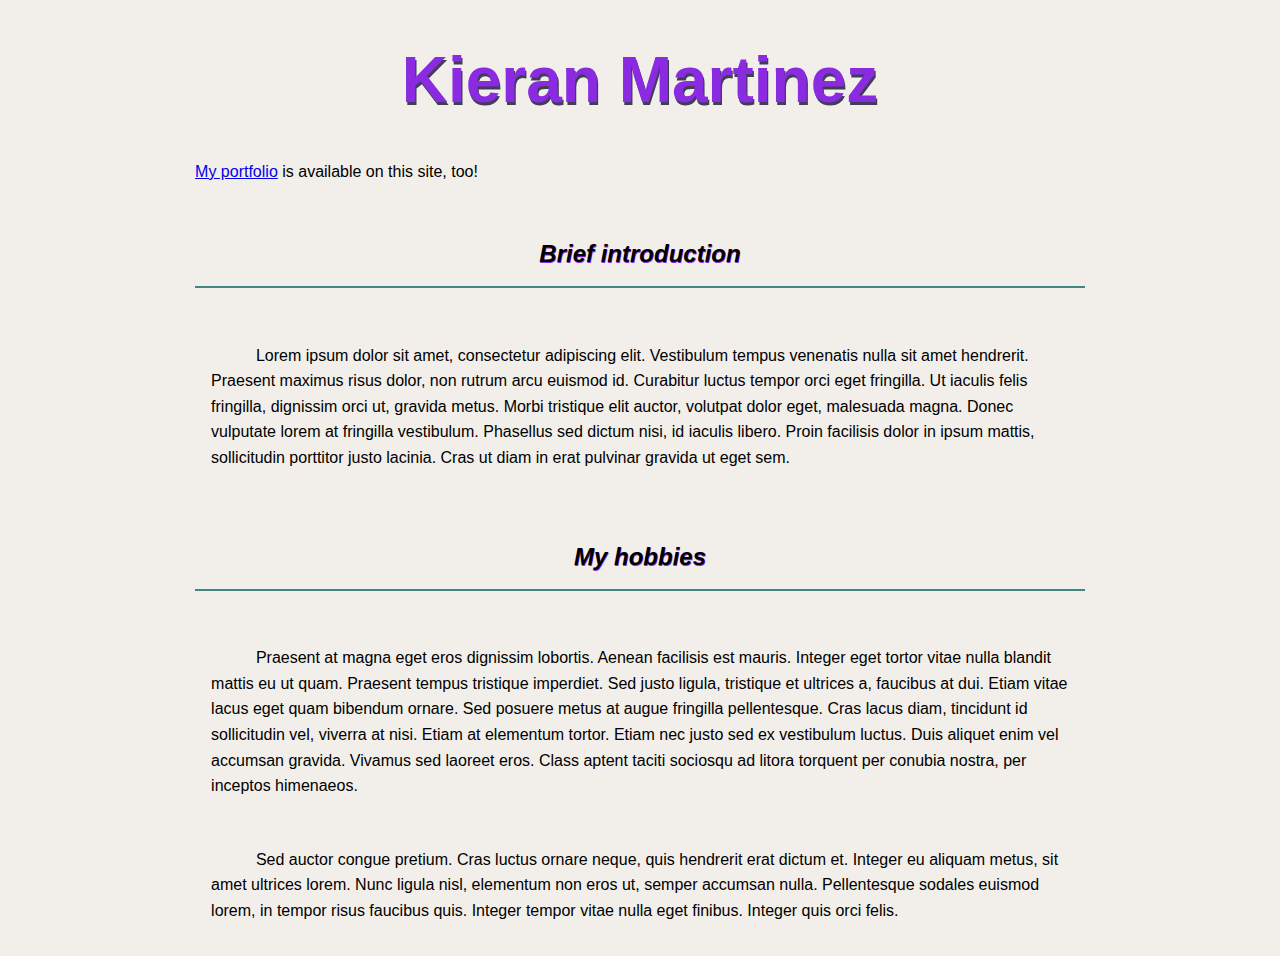
<file: index.html>
<!DOCTYPE html>
<html lang="en">
  <head>
    <meta charset="UTF-8" />
    <meta name="viewport" content="width=device-width, initial-scale=1.0" />
    <link rel="stylesheet" href="./styles/main.css">
    <title>About Me</title>
  </head>
  <body>
    <h1>Kieran Martinez</h1>

    <nav>
      <p>
        <a href="./portfolio.html">My portfolio</a> is available on this site,
        too!
      </p>
    </nav>

    <section>
      <h2>Brief introduction</h2>

      <p>
        Lorem ipsum dolor sit amet, consectetur adipiscing elit. Vestibulum
        tempus venenatis nulla sit amet hendrerit. Praesent maximus risus dolor,
        non rutrum arcu euismod id. Curabitur luctus tempor orci eget fringilla.
        Ut iaculis felis fringilla, dignissim orci ut, gravida metus. Morbi
        tristique elit auctor, volutpat dolor eget, malesuada magna. Donec
        vulputate lorem at fringilla vestibulum. Phasellus sed dictum nisi, id
        iaculis libero. Proin facilisis dolor in ipsum mattis, sollicitudin
        porttitor justo lacinia. Cras ut diam in erat pulvinar gravida ut eget
        sem.
      </p>
    </section>

    <section>
      <h2>My hobbies</h2>

      <p>
        Praesent at magna eget eros dignissim lobortis. Aenean facilisis est
        mauris. Integer eget tortor vitae nulla blandit mattis eu ut quam.
        Praesent tempus tristique imperdiet. Sed justo ligula, tristique et
        ultrices a, faucibus at dui. Etiam vitae lacus eget quam bibendum
        ornare. Sed posuere metus at augue fringilla pellentesque. Cras lacus
        diam, tincidunt id sollicitudin vel, viverra at nisi. Etiam at elementum
        tortor. Etiam nec justo sed ex vestibulum luctus. Duis aliquet enim vel
        accumsan gravida. Vivamus sed laoreet eros. Class aptent taciti sociosqu
        ad litora torquent per conubia nostra, per inceptos himenaeos.
      </p>

      <p>
        Sed auctor congue pretium. Cras luctus ornare neque, quis hendrerit erat
        dictum et. Integer eu aliquam metus, sit amet ultrices lorem. Nunc
        ligula nisl, elementum non eros ut, semper accumsan nulla. Pellentesque
        sodales euismod lorem, in tempor risus faucibus quis. Integer tempor
        vitae nulla eget finibus. Integer quis orci felis.
      </p>
    </section>
  </body>
</html>
</file>
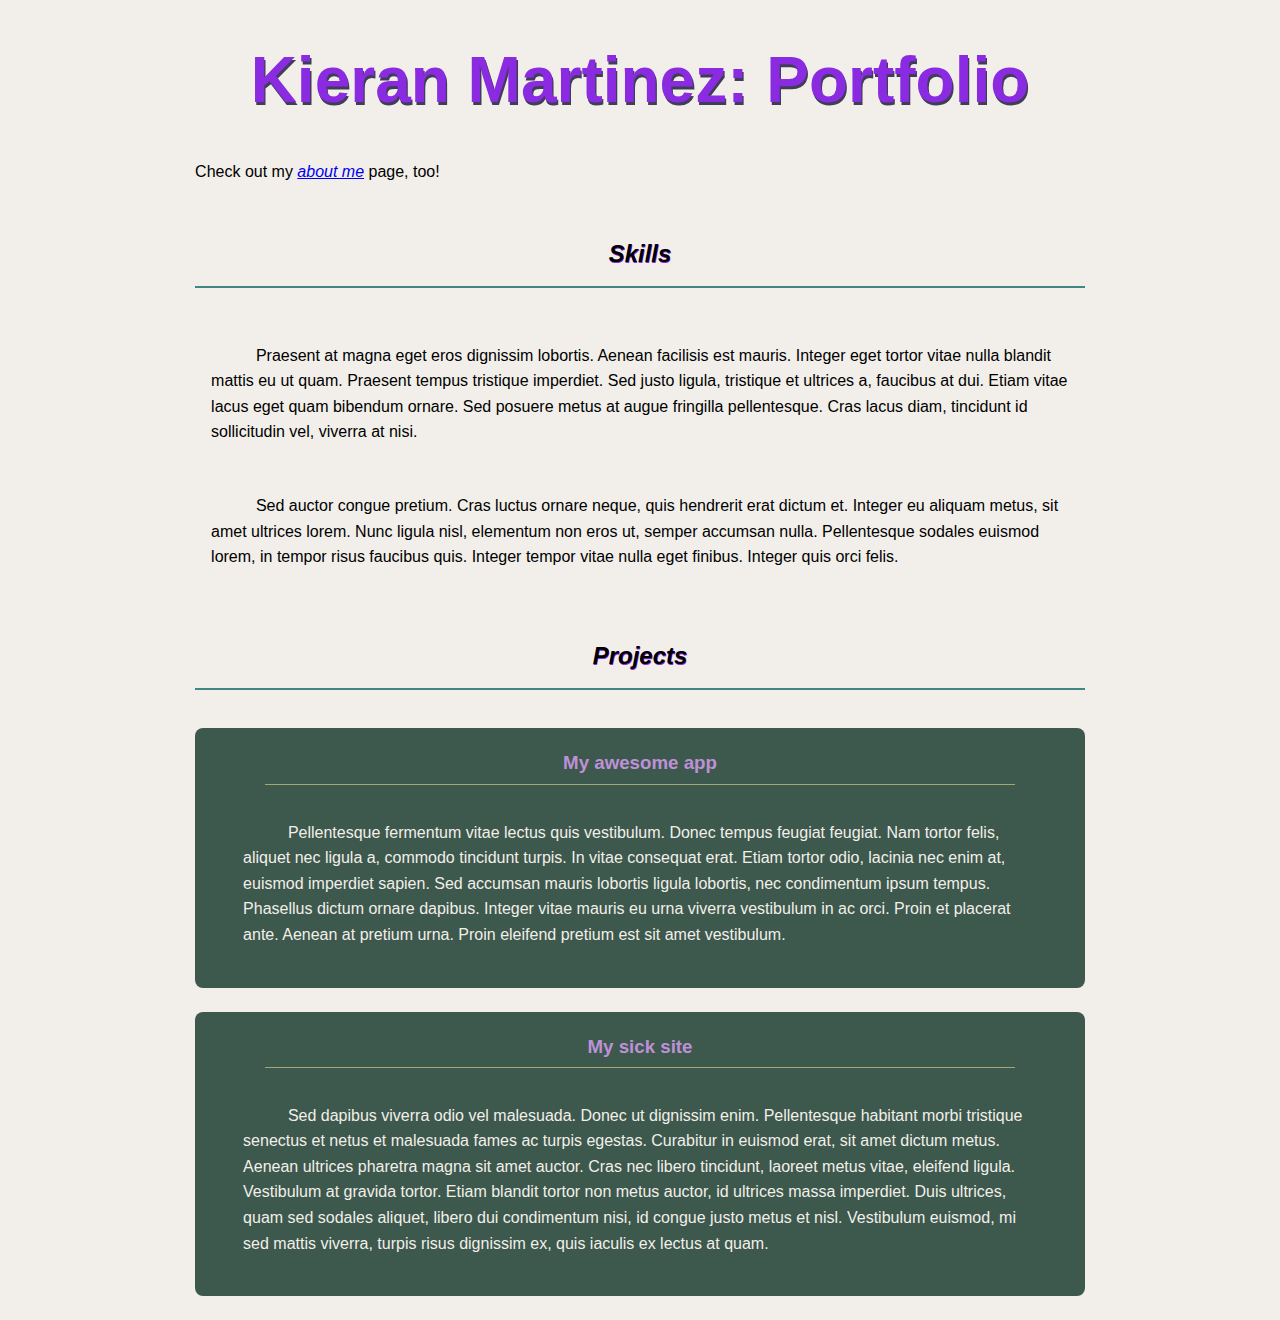
<file: portfolio.html>
<!DOCTYPE html>
<html lang="en">
  <head>
    <meta charset="UTF-8" />
    <meta name="viewport" content="width=device-width, initial-scale=1.0" />
    <link rel="stylesheet" href="./styles/main.css" />
    <title>Portfolio</title>
  </head>
  <body>
    <h1>Kieran Martinez: Portfolio</h1>

    <nav>
      <p>
        Check out my <a href="./index.html"><em>about me</em></a> page, too!
      </p>
    </nav>

    <section>
      <h2>Skills</h2>

      <p>
        Praesent at magna eget eros dignissim lobortis. Aenean facilisis est
        mauris. Integer eget tortor vitae nulla blandit mattis eu ut quam.
        Praesent tempus tristique imperdiet. Sed justo ligula, tristique et
        ultrices a, faucibus at dui. Etiam vitae lacus eget quam bibendum
        ornare. Sed posuere metus at augue fringilla pellentesque. Cras lacus
        diam, tincidunt id sollicitudin vel, viverra at nisi.
      </p>

      <p>
        Sed auctor congue pretium. Cras luctus ornare neque, quis hendrerit erat
        dictum et. Integer eu aliquam metus, sit amet ultrices lorem. Nunc
        ligula nisl, elementum non eros ut, semper accumsan nulla. Pellentesque
        sodales euismod lorem, in tempor risus faucibus quis. Integer tempor
        vitae nulla eget finibus. Integer quis orci felis.
      </p>
    </section>

    <section>
      <h2>Projects</h2>

      <div class="project">
        <h3>My awesome app</h3>

        <p>
          Pellentesque fermentum vitae lectus quis vestibulum. Donec tempus
          feugiat feugiat. Nam tortor felis, aliquet nec ligula a, commodo
          tincidunt turpis. In vitae consequat erat. Etiam tortor odio, lacinia
          nec enim at, euismod imperdiet sapien. Sed accumsan mauris lobortis
          ligula lobortis, nec condimentum ipsum tempus. Phasellus dictum ornare
          dapibus. Integer vitae mauris eu urna viverra vestibulum in ac orci.
          Proin et placerat ante. Aenean at pretium urna. Proin eleifend pretium
          est sit amet vestibulum.
        </p>
      </div>

      <div class="project">
        <h3>My sick site</h3>

        <p>
          Sed dapibus viverra odio vel malesuada. Donec ut dignissim enim.
          Pellentesque habitant morbi tristique senectus et netus et malesuada
          fames ac turpis egestas. Curabitur in euismod erat, sit amet dictum
          metus. Aenean ultrices pharetra magna sit amet auctor. Cras nec libero
          tincidunt, laoreet metus vitae, eleifend ligula. Vestibulum at gravida
          tortor. Etiam blandit tortor non metus auctor, id ultrices massa
          imperdiet. Duis ultrices, quam sed sodales aliquet, libero dui
          condimentum nisi, id congue justo metus et nisl. Vestibulum euismod,
          mi sed mattis viverra, turpis risus dignissim ex, quis iaculis ex
          lectus at quam.
        </p>
      </div>
    </section>
  </body>
</html>
</file>
<file: styles/main.css>
/*
 * https://coolors.co/f2efea-fc7753-66d7d1-403d58-dbd56e
 *
 * #F2EFEA - Isabelline
 * #FC7753 - Coral
 * #66D7D1 - Tiffany Blue
 * #403D58 - English Violet
 * #DBD56E - Straw
 */

:root {
    font-family: sans-serif;
    background-color: #F2EFEA;
    color: black;
}

body {
    max-width: 100ch;
    margin: 0 auto;
    line-height: 1.5;
}

h1, h2, h3 {
    text-align: center;
    line-height: normal;
}

h1 {
    font-size: 4em;
    font-weight: 900;
    text-shadow: 0.02em 0.04em #403D58;
    color: blueviolet;
}

h2 {
    font-style: italic;
    border-bottom: 0.1em solid #408783;
    padding: 0.75em;
    margin: 1.6em 0;
    text-shadow: 0.02em 0.04em blueviolet;
}

section p {
    text-indent: 2.8em;
    padding: 1em;
    line-height: 1.6em;
}

.project {
    background-color: #3d584c;
    color: #F2EFEA;
    padding: 0.5em 2em;
    border-radius: 0.5em;
    margin-bottom: 1.5em;
}

.project h3 {
    color: #bd91d7;
    margin-top: 1rem;
    margin-left: 2em;
    margin-right: 2em;
    border-bottom: 0.1em solid #a6a57a;
    padding-bottom: 0.5em;
}
</file>
